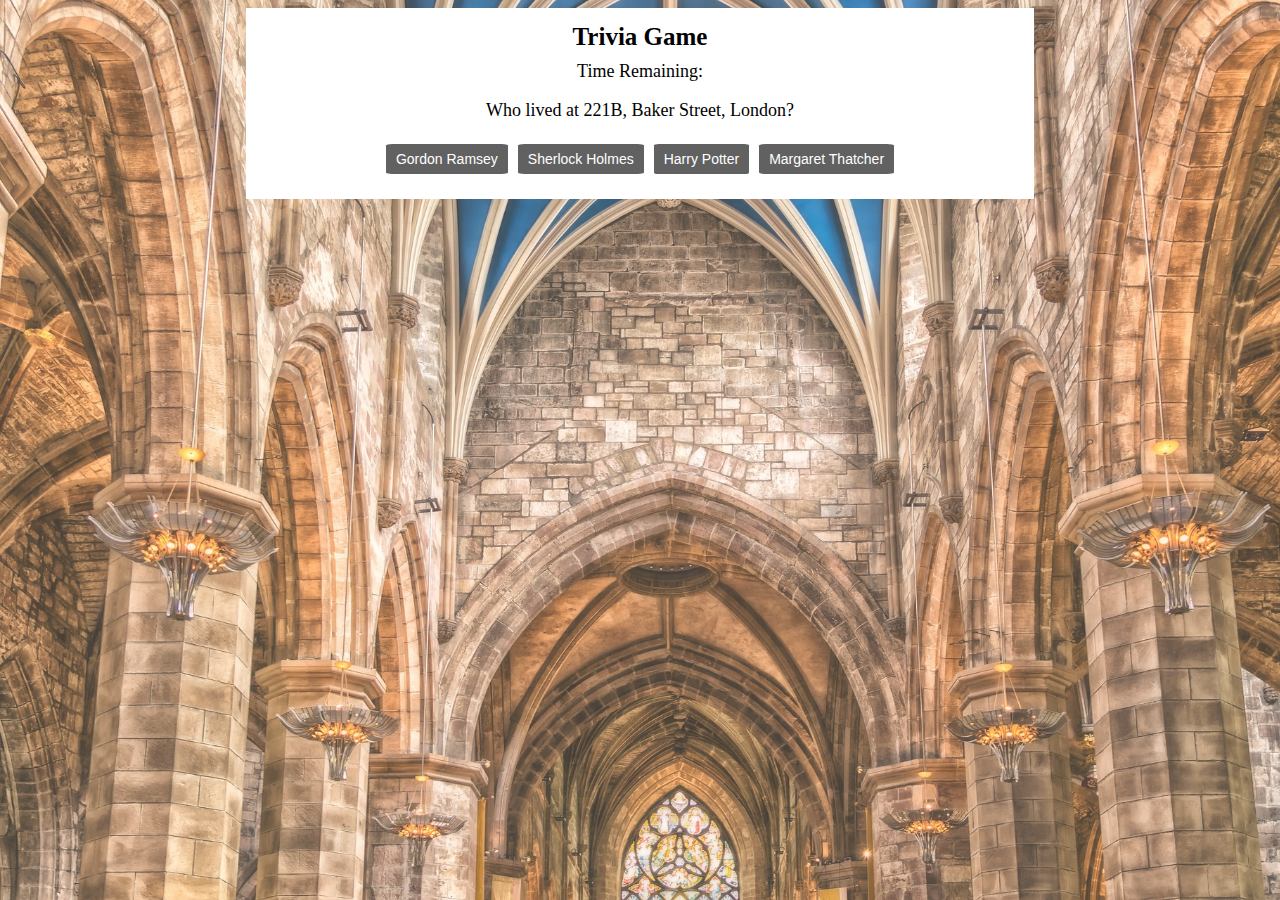
<file: index.html>
<!doctype html>

<html lang="en">
<head>
  <meta charset="utf-8">
  <title>Trivia Game</title>
  <meta name="description" content="JavaScript Trivia Game">
  <!--CSS link-->
  <link rel="stylesheet" href="./assets/css/style.css">
</head>
<body>
  <div class="container">
    <h3>Trivia Game</h3>
    <p id="time">Time Remaining: </p>
    <div id="question-div">
      <p id="question"></p>
        <div id="buttons"></div>       
    </div>
  </div>
  
</body>
<!--jQuery link-->
<script src="https://ajax.googleapis.com/ajax/libs/jquery/3.3.1/jquery.min.js"></script>
<!--JavaScript link-->
<script src="assets/javascript/app.js"></script>
</html>
</file>
<file: assets/css/style.css>
/* body {
    background-image: url("../images/church-2459894_1920.jpg");
    background-attachment: fixed;
    background-size: cover;
    background-position-y: 100%;
} */

body::after {
    background: url("../images/church-2459894_1920.jpg");
    background-attachment: fixed;
    background-size: cover;
    background-position-y: 100%;
    overflow: scroll;
    content: "";
    opacity: 0.8;
    position: absolute;
    top: 0;
    bottom: 0;
    right: 0;
    left: 0;
    z-index: -1;
}

p {
    font-size: 18px;
}

.container {
    width: 60%;
    text-align: center;
    margin: auto;
    /* margin-top: 10%; */
    background-color: white;
    padding: 10px 15px 20px 15px;
    overflow: hidden;
}

img {
    margin: auto;
    height: 400px;
}

button {
    padding: 5px;
    border-radius: 5%;
}

.myClass {
    padding: 7px;
    border-radius: 5%;
    background-color: #ff9100;
    color: white;
    font-weight: bold;
    border: none;
    font-size: 14px;
}

.myClass:hover {
    background-color: #ffab91;
    cursor: pointer;
}

.answers {
    padding: 7px 10px 7px 10px;
    border-radius: 5%;
    background-color: #616161;
    color: white;
    /* font-weight: bold; */
    border: none;
    font-size: 14px;
    margin: 5px;
}

.answers:hover {
    /* background-color: #4caf50; */
    background-color: #ffb74d;
}

h3 {
    font-family: fantasy;
    font-size: 25px;
    margin: 5px 0;
}

#time {
    margin: 10px 0 10px;
}
</file>
